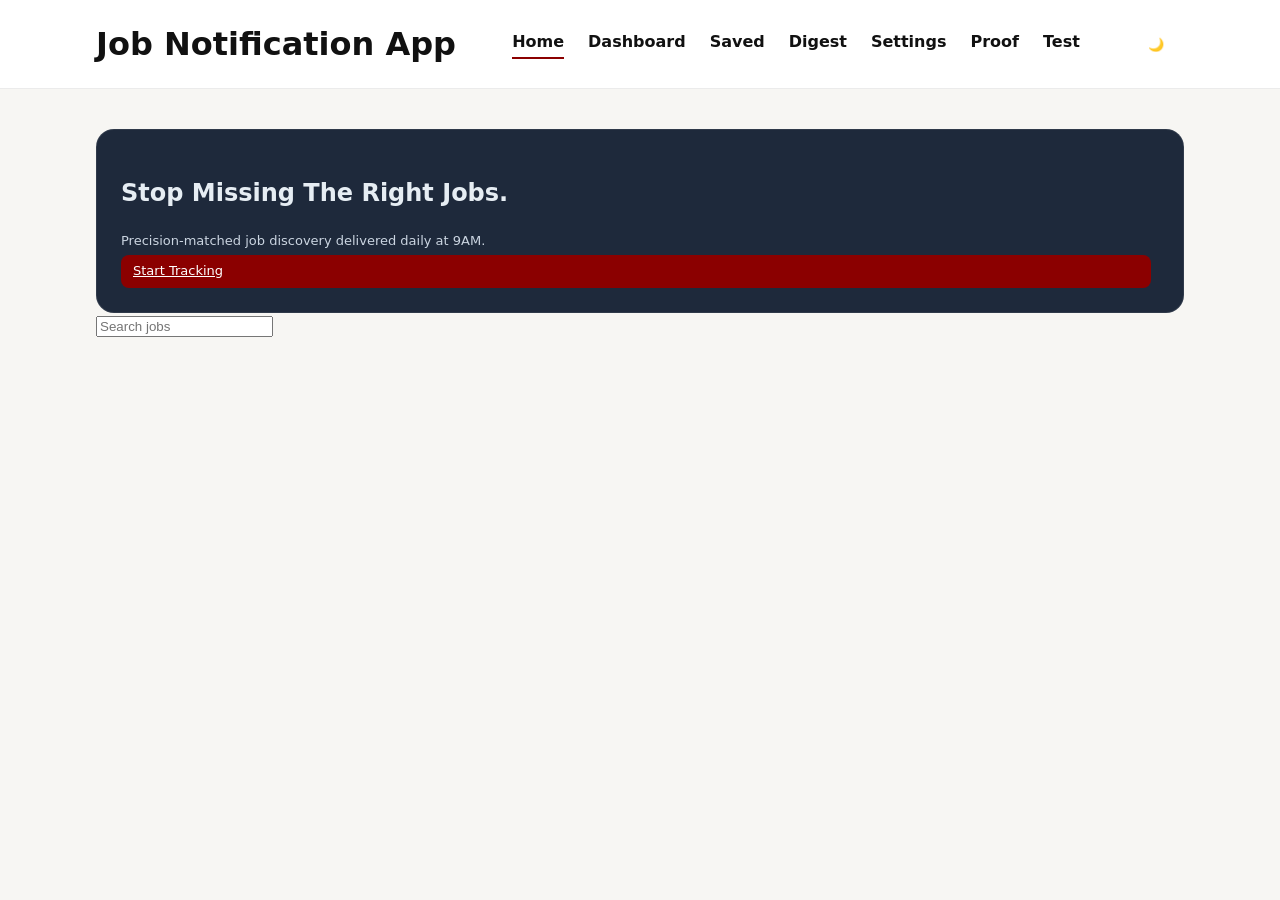
<file: index.html>
<!DOCTYPE html>
<html lang="en">
<head>
    <meta charset="UTF-8">
    <meta name="viewport" content="width=device-width, initial-scale=1.0">
    <title>Home</title>
    <link rel="stylesheet" href="styles.css">
</head>

<body>
<div class="ds-shell">

<header class="ds-header">
    <div class="ds-header__inner">
        <h1>Job Notification App</h1>
        <nav>
            <a href="index.html" class="active">Home</a>
            <a href="dashboard.html">Dashboard</a>
            <a href="saved.html">Saved</a>
            <a href="digest.html">Digest</a>
            <a href="settings.html">Settings</a>
            <a href="proof.html">Proof</a>
            <a href="test.html">Test</a>
        </nav>
    <button onclick="toggleDarkMode()" class="ds-btn">🌙</button>
    </div>
</header>

<main class="ds-container">

    <section class="ds-card">
        <h2>Stop Missing The Right Jobs.</h2>

        <p class="ds-lead">
            Precision-matched job discovery delivered daily at 9AM.
        </p>

        <a href="settings.html" class="ds-btn ds-btn--primary">
            Start Tracking
        </a>
    </section>
<input type="text" id="search" placeholder="Search jobs">
</main>

</div>
<script src="app.js"></script>
</body>
</html>
</file>
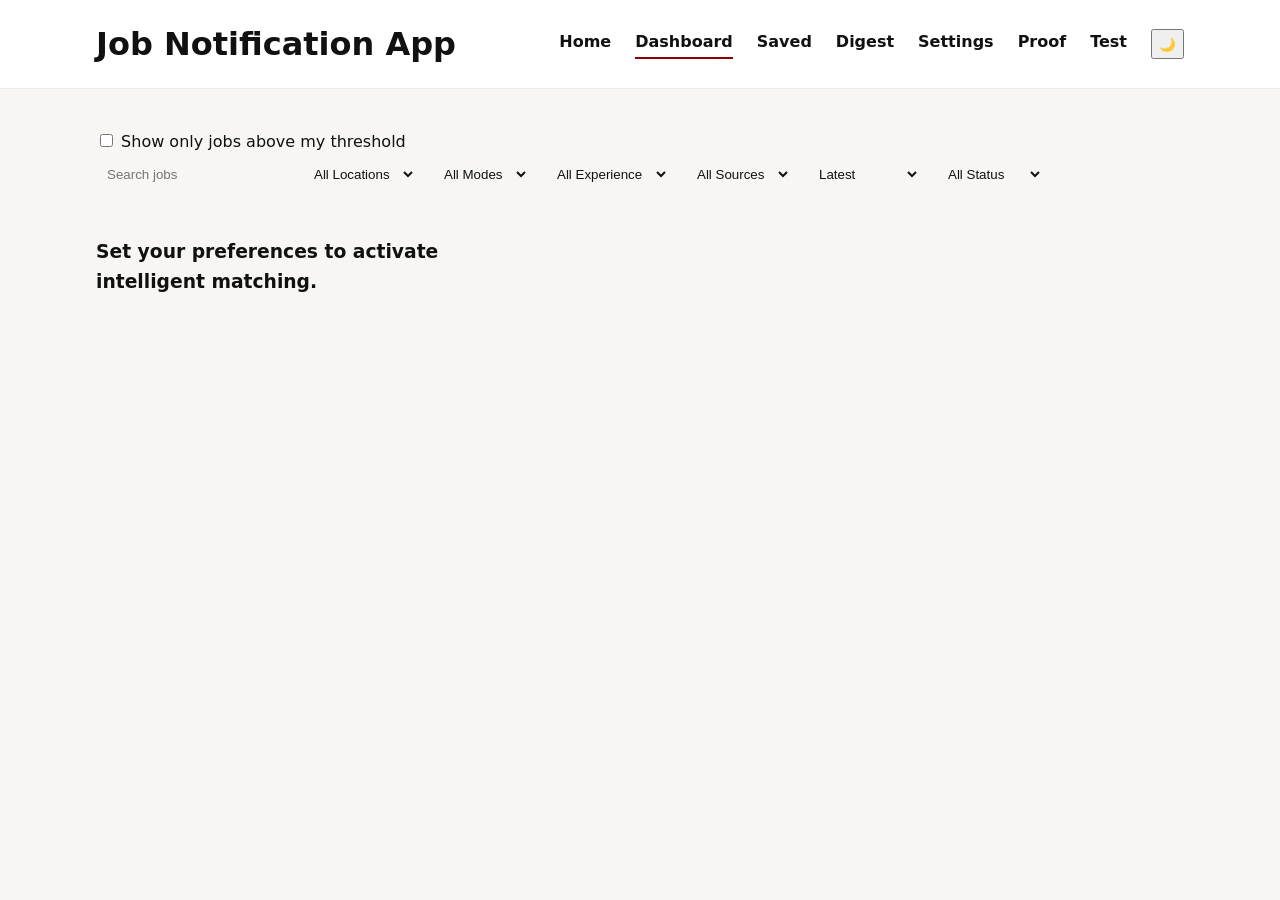
<file: dashboard.html>
<!DOCTYPE html>
<html lang="en">
<head>
  <meta charset="UTF-8">
  <title>Dashboard</title>
  <link rel="stylesheet" href="styles.css">
</head>

<body>

<div class="ds-shell">

<header class="ds-header">
  <div class="ds-header__inner">
    <h1>Job Notification App</h1>

    <nav>
      <a href="index.html">Home</a>
      <a href="dashboard.html" class="active">Dashboard</a>
      <a href="saved.html">Saved</a>
      <a href="digest.html">Digest</a>
      <a href="settings.html">Settings</a>
      <a href="proof.html">Proof</a>
      <a href="test.html">Test</a>

      <button onclick="toggleDarkMode()">🌙</button>
    </nav>
  </div>
</header>

<main class="ds-container">

<label>
  <input type="checkbox" id="matchToggle">
  Show only jobs above my threshold
</label>

<div class="filters">

  <input type="text" id="search" placeholder="Search jobs">

  <select id="locationFilter">
    <option value="All">All Locations</option>
    <option>Bangalore</option>
    <option>Hyderabad</option>
    <option>Chennai</option>
    <option>Pune</option>
    <option>Remote</option>
  </select>

  <select id="modeFilter">
    <option value="All">All Modes</option>
    <option>Remote</option>
    <option>Hybrid</option>
    <option>Onsite</option>
  </select>

  <select id="experienceFilter">
    <option value="All">All Experience</option>
    <option>Fresher</option>
    <option>0-1</option>
    <option>1-3</option>
    <option>3-5</option>
  </select>

  <select id="sourceFilter">
    <option value="All">All Sources</option>
    <option>LinkedIn</option>
    <option>Naukri</option>
    <option>Indeed</option>
  </select>

  <select id="sortFilter">
    <option value="latest">Latest</option>
    <option value="match">Match Score</option>
    <option value="salary">Salary</option>
  </select>

  <select id="statusFilter">
    <option value="All">All Status</option>
    <option>Not Applied</option>
    <option>Applied</option>
    <option>Rejected</option>
    <option>Selected</option>
  </select>

</div>

<div id="job-list"></div>

</main>

</div>

<div id="modal" class="modal hidden">
  <div class="modal-content">
    <span id="closeModal">&times;</span>
    <h2 id="modal-title"></h2>
    <p id="modal-desc"></p>
    <p id="modal-skills"></p>
  </div>
</div>

<script src="app.js"></script>

</body>
</html>
</file>
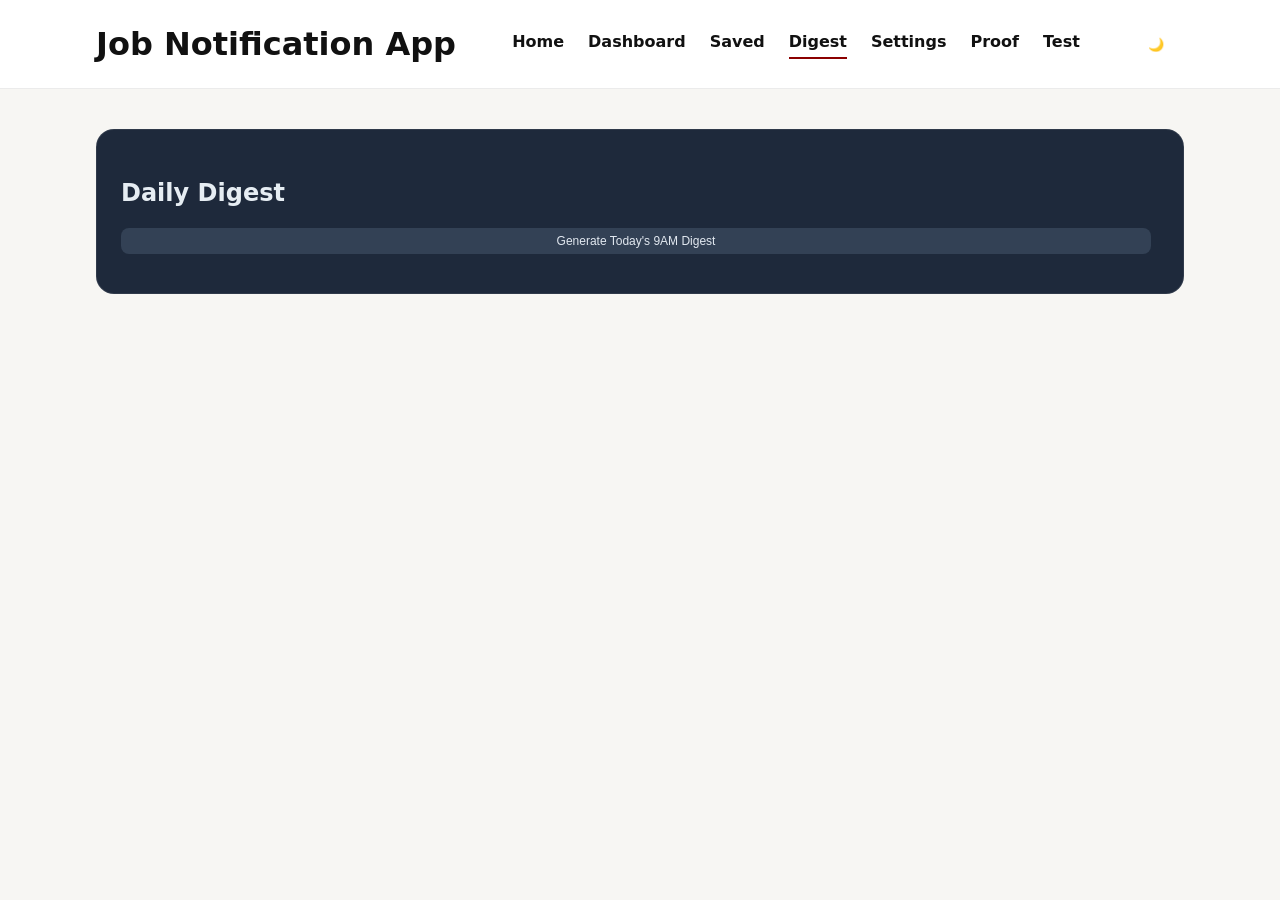
<file: digest.html>
<!DOCTYPE html>
<html lang="en">
<head>
    <meta charset="UTF-8">
    <title>Dashboard</title>
    <link rel="stylesheet" href="styles.css">
</head>

<body>
<div class="ds-shell">

<header class="ds-header">
    <div class="ds-header__inner">
        <h1>Job Notification App</h1>
        <nav>
            <a href="index.html">Home</a>
            <a href="dashboard.html">Dashboard</a>
            <a href="saved.html">Saved</a>
            <a href="digest.html" class="active">Digest</a>
            <a href="settings.html">Settings</a>
            <a href="proof.html">Proof</a>
            <a href="test.html">Test</a>
        </nav>
    <button onclick="toggleDarkMode()" class="ds-btn">🌙</button>
    </div>
</header>

<main class="ds-container">

    <section class="ds-card">
        <h2>Daily Digest</h2>
        <button onclick="generateDigest()" class="ds-btn ds-btn--primary">
            Generate Today's 9AM Digest
        </button>

        <div style="margin-top:15px;">
            <div id="digest-container"></div>
        </div>

    </section>

</main>

</div>
<script src="app.js"></script>
</body>
</html>
</file>
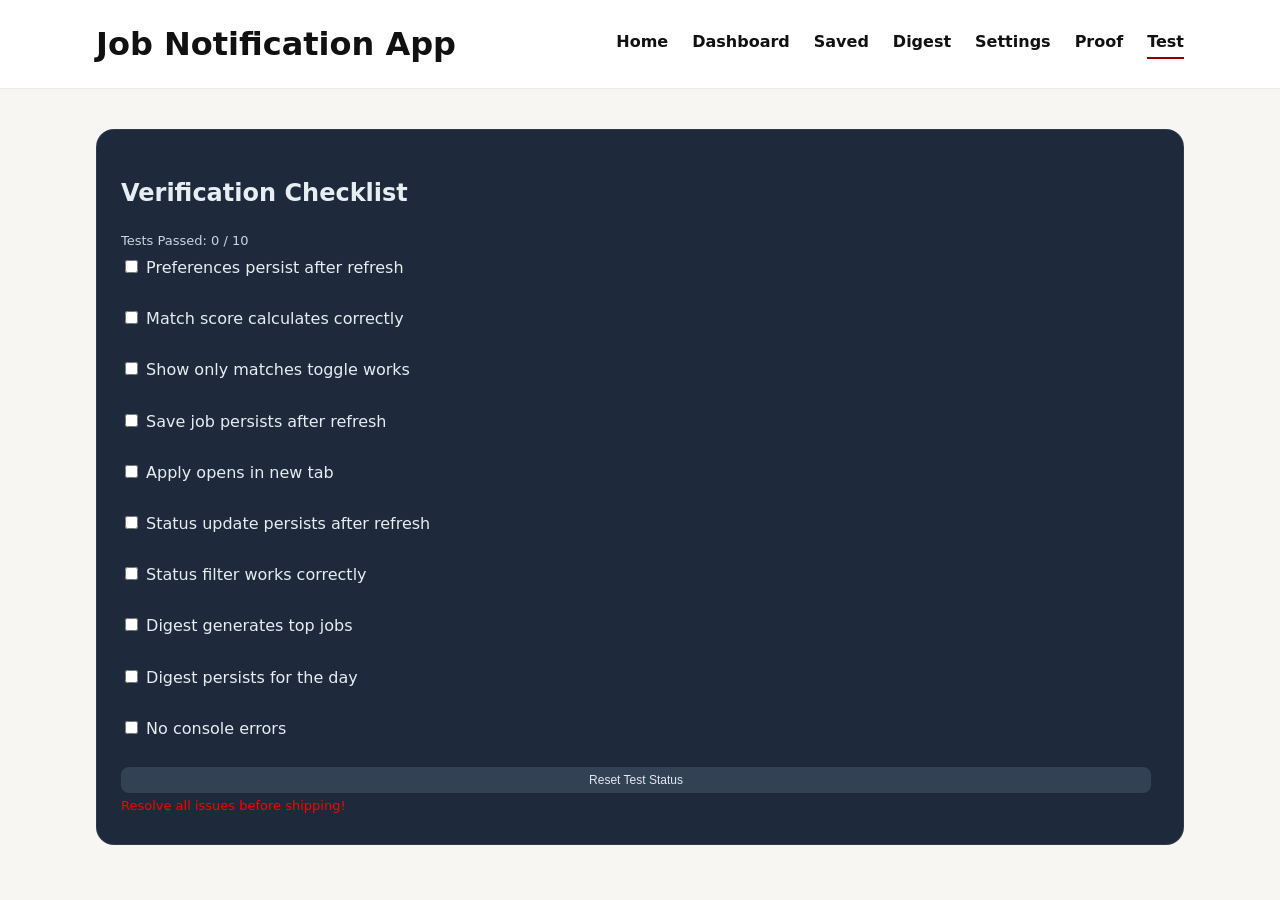
<file: proof.html>
<!DOCTYPE html>
<html lang="en">
<head>
    <meta charset="UTF-8">
    <title>Dashboard</title>
    <link rel="stylesheet" href="styles.css">
</head>

<body>
<div class="ds-shell">

<header class="ds-header">
    <div class="ds-header__inner">
        <h1>Job Notification App</h1>
        <nav>
            <a href="index.html">Home</a>
            <a href="dashboard.html">Dashboard</a>
            <a href="saved.html" >Saved</a>
            <a href="digest.html">Digest</a>
            <a href="settings.html">Settings</a>
            <a href="proof.html" class="active">Proof</a>
            <a href="test.html">Test</a>
        </nav>
    <button onclick="toggleDarkMode()" class="ds-btn">🌙</button>
    </div>
</header>

<main class="ds-container">

    <section class="ds-card">
        <h2>Proof</h2>

        <p class="ds-lead">
            This section will store your application proofs and records.
        </p>
    </section>

</main>

</div>
<script src="app.js"></script>
</body>
</html>
</file>
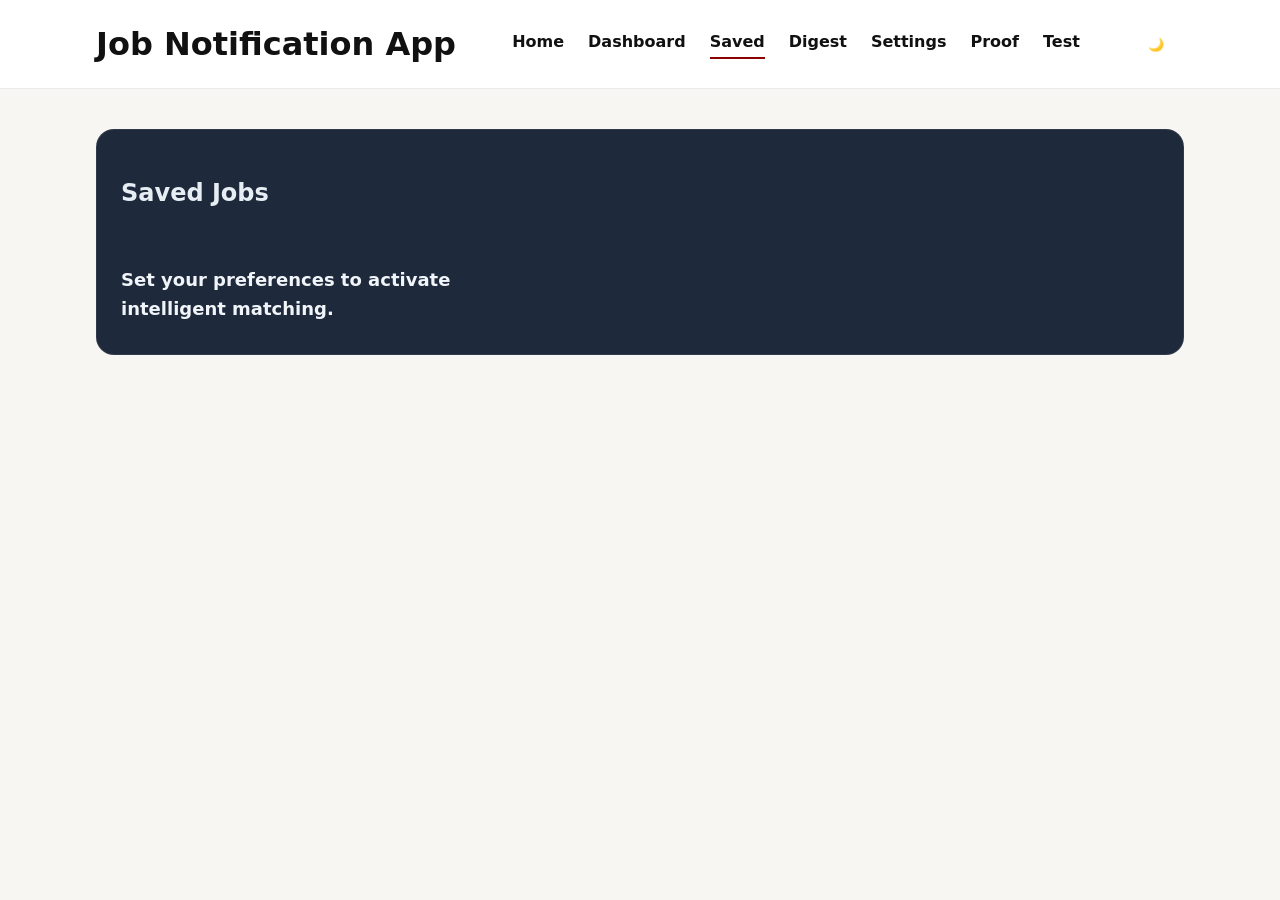
<file: saved.html>
<!DOCTYPE html>
<html lang="en">
<head>
    <meta charset="UTF-8">
    <title>Saved Jobs</title>
    <link rel="stylesheet" href="styles.css">
</head>

<body>
<div class="ds-shell">

<header class="ds-header">
    <div class="ds-header__inner">
        <h1>Job Notification App</h1>
        <nav>
            <a href="index.html">Home</a>
            <a href="dashboard.html">Dashboard</a>
            <a href="saved.html" class="active">Saved</a>
            <a href="digest.html">Digest</a>
            <a href="settings.html">Settings</a>
            <a href="proof.html">Proof</a>
            <a href="test.html">Test</a>
        </nav>
        <button onclick="toggleDarkMode()" class="ds-btn">🌙</button>
    </div>
</header>

<main class="ds-container">

    <section class="ds-card">
        <h2>Saved Jobs</h2>

        <!-- THIS is where jobs will render -->
        <div id="job-list"></div>

    </section>

</main>

</div>
<!-- MODAL (ADD THIS) -->
<div id="modal" class="modal hidden">
  <div class="modal-content">
    <span id="closeModal">&times;</span>
    <h2 id="modal-title"></h2>
    <p id="modal-desc"></p>
    <p id="modal-skills"></p>
  </div>
</div>
<script src="app.js"></script>
</body>
</html>
</file>
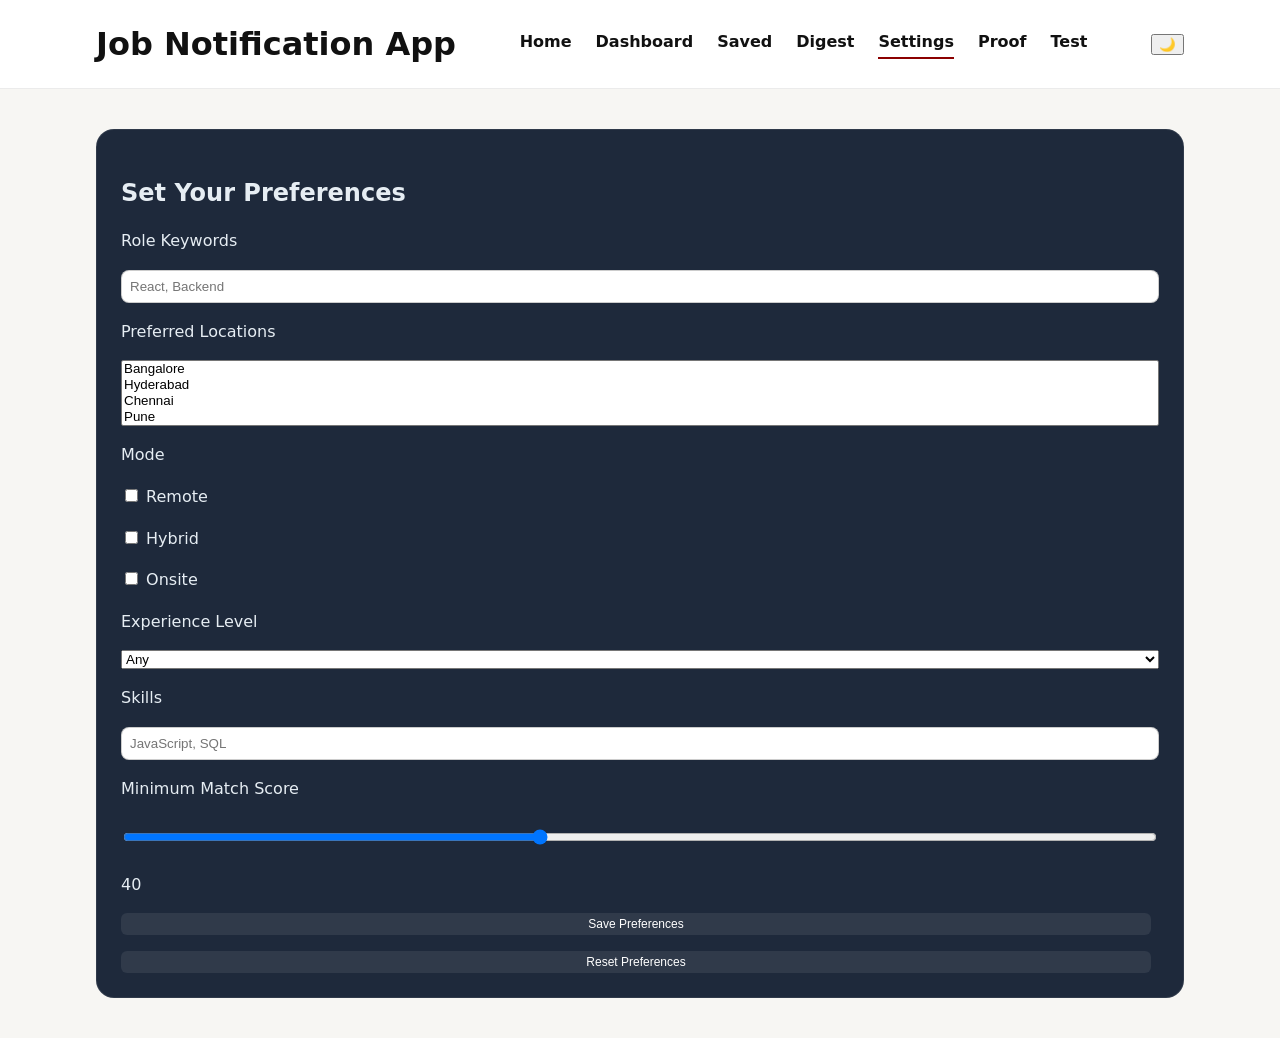
<file: settings.html>
<!DOCTYPE html>
<html lang="en">
<head>
    <meta charset="UTF-8">
    <title>Settings</title>
    <link rel="stylesheet" href="styles.css">
</head>

<body>
<div class="ds-shell">

<header class="ds-header">
    <div class="ds-header__inner">
        <h1>Job Notification App</h1>
        <nav>
            <a href="index.html">Home</a>
            <a href="dashboard.html">Dashboard</a>
            <a href="saved.html">Saved</a>
            <a href="digest.html">Digest</a>
            <a href="settings.html" class="active">Settings</a>
            <a href="proof.html">Proof</a>
            <a href="test.html">Test</a>
        </nav>
        <button onclick="toggleDarkMode()">🌙</button>
    </div>
</header>

<main class="ds-container">

<section class="ds-card">
<h2>Set Your Preferences</h2>

<div class="ds-form">

<label>Role Keywords</label>
<input id="roleKeywords" placeholder="React, Backend">

<label>Preferred Locations</label>
<select id="preferredLocations" multiple>
  <option>Bangalore</option>
  <option>Hyderabad</option>
  <option>Chennai</option>
  <option>Pune</option>
  <option>Remote</option>
</select>

<label>Mode</label>
<label><input type="checkbox" value="Remote" class="mode"> Remote</label>
<label><input type="checkbox" value="Hybrid" class="mode"> Hybrid</label>
<label><input type="checkbox" value="Onsite" class="mode"> Onsite</label>

<label>Experience Level</label>
<select id="experience">
  <option value="">Any</option>
  <option value="Fresher">Fresher</option>
  <option value="0-1">0-1</option>
  <option value="1-3">1-3</option>
  <option value="3-5">3-5</option>
</select>

<label>Skills</label>
<input id="skills" placeholder="JavaScript, SQL">

<label>Minimum Match Score</label>
<input type="range" id="minScore" min="0" max="100" value="40">

<!-- NEW: SHOW VALUE -->
<span id="scoreValue">40</span>

<button onclick="savePreferences()" class="ds-btn ds-btn--primary">Save Preferences</button>
<button onclick="resetPreferences()" class="ds-btn">
  Reset Preferences
</button>

</div>

</section>

</main>

</div>

<script src="app.js"></script>
</body>
</html>
</file>
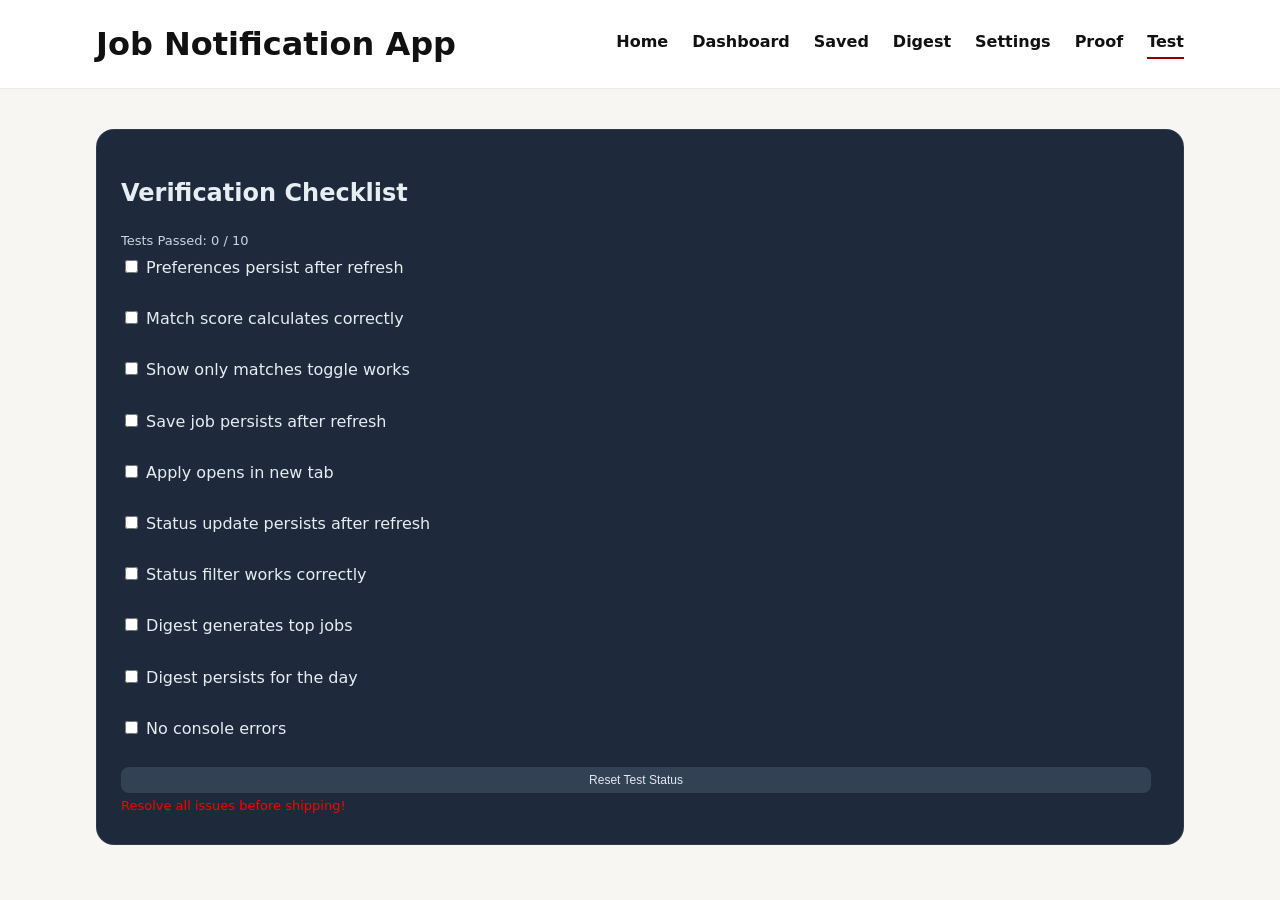
<file: test.html>
<!DOCTYPE html>

<html lang="en">
<head>
  <meta charset="UTF-8">
  <title>Test Checklist</title>
  <link rel="stylesheet" href="styles.css">
</head>

<body>
<div class="ds-shell">

<header class="ds-header">
  <div class="ds-header__inner">
    <h1>Job Notification App</h1>
    <nav>
      <a href="index.html">Home</a>
      <a href="dashboard.html">Dashboard</a>
      <a href="saved.html">Saved</a>
      <a href="digest.html">Digest</a>
      <a href="settings.html">Settings</a>
      <a href="proof.html">Proof</a>
      <a href="test.html" class="active">Test</a>
    </nav>
  </div>
</header>

<main class="ds-container">

<section class="ds-card">
<h2>Verification Checklist</h2>

<p id="progress">Tests Passed: 0 / 10</p>

<div id="checklist"></div>

<button onclick="resetTest()" class="ds-btn">Reset Test Status</button>

<p id="warning" style="color:red;"></p>

</section>

</main>

</div>

<script>
const items = [
"Preferences persist after refresh",
"Match score calculates correctly",
"Show only matches toggle works",
"Save job persists after refresh",
"Apply opens in new tab",
"Status update persists after refresh",
"Status filter works correctly",
"Digest generates top jobs",
"Digest persists for the day",
"No console errors"
];

const key = "jobTrackerTestStatus";

function loadChecklist(){
  const saved = JSON.parse(localStorage.getItem(key)) || {};
  const container = document.getElementById("checklist");

  container.innerHTML = items.map((item,i)=>`
    <label>
      <input type="checkbox" onchange="toggle(${i})" ${saved[i] ? "checked" : ""}>
      ${item}
    </label><br><br>
  `).join("");

  updateProgress();
}

function toggle(i){
  const saved = JSON.parse(localStorage.getItem(key)) || {};
  saved[i] = !saved[i];
  localStorage.setItem(key, JSON.stringify(saved));
  updateProgress();
}

function updateProgress(){
  const saved = JSON.parse(localStorage.getItem(key)) || {};
  const count = Object.values(saved).filter(v=>v).length;

  document.getElementById("progress").innerText =
    `Tests Passed: ${count} / 10`;

  document.getElementById("warning").innerText =
    count < 10 ? "Resolve all issues before shipping!" : "";
}

function resetTest(){
  localStorage.removeItem(key);
  loadChecklist();
}

loadChecklist();
</script>

<script src="app.js"></script>
</body>
</html>
</file>
<file: styles.css>
:root {
    --ds-bg: #F7F6F3;
    --ds-text: #111111;
    --ds-accent: #8B0000;
    --ds-success: #5C7F6E;
    --ds-warning: #A67C52;
    --ds-surface: #FFFFFF;
}

/* RESET */
*,
*::before,
*::after {
    box-sizing: border-box;
}

html,
body {
    height: 100%;
}

body {
    margin: 0;
    font-family: system-ui, -apple-system, "Segoe UI", Roboto, Helvetica, Arial, sans-serif;
    background: var(--ds-bg);
    color: var(--ds-text);
    font-size: 16px;
    line-height: 1.6; /* FIXED */
}

/* TYPOGRAPHY */
h1 {
    font-size: 32px;
    line-height: 40px;
    margin: 0;
    font-weight: 700;
}

h2 {
    font-size: 24px;
    margin-bottom: 16px; /* aligned to spacing scale */
}

p {
    margin: 0;
    max-width: 720px; /* REQUIRED */
}

.ds-lead {
    margin-bottom: 16px;
}

/* LAYOUT */
.ds-shell {
    min-height: 100vh;
}

.ds-container {
    max-width: 1120px;
    margin: 0 auto;
    padding: 40px 16px;
}

/* HEADER */
.ds-header {
    border-bottom: 1px solid rgba(0, 0, 0, 0.08); /* FIXED */
    background: var(--ds-surface);
}

.ds-header__inner {
    max-width: 1120px;
    margin: 0 auto;
    padding: 24px 16px;
    display: flex;
    justify-content: space-between;
    align-items: center;
}

/* NAV */
nav {
    display: flex;
    gap: 24px;
}

nav a {
    font-weight: 600;
    position: relative;
    padding-bottom: 4px;
    text-decoration: none;
    color: var(--ds-text);
}

/* SUBTLE HOVER (ALLOWED) */
nav a::after {
    content: "";
    position: absolute;
    left: 0;
    bottom: 0;
    width: 0%;
    height: 2px;
    background: var(--ds-accent);
    transition: width 0.2s ease;
}

nav a:hover::after {
    width: 100%;
}

.ds-card h3 {
    margin-bottom: 8px;
}

.ds-card p {
    color: #555;
    margin: 4px 0;
}

.ds-btn {
    padding: 6px 12px;
    border-radius: 6px;
    border: 1px solid #ccc;
    background: white;
    cursor: pointer;
    margin-right: 8px;
}

.ds-btn--primary {
    background: #8B0000;
    color: white;
    border: none;
}

/* SECONDARY BUTTON */
.ds-btn--secondary {
    background: transparent;
    border: 1px solid rgba(0, 0, 0, 0.2);
}

nav a.active::after {
    width: 100%;
}

.ds-form {
    display: flex;
    flex-direction: column;
    gap: 16px;
}

.ds-form input {
    padding: 8px;
    border: 1px solid rgba(0,0,0,0.2);
    border-radius: 8px;
}
.modal {
  position: fixed;
  top: 0;
  left: 0;
  width: 100%;
  height: 100%;
  background: rgba(0,0,0,0.5);
  display: flex;
  justify-content: center;
  align-items: center;
}

.hidden {
  display: none;
}

.modal-content {
  background: white;
  padding: 20px;
  border-radius: 10px;
  width: 400px;
}

#closeModal {
  float: right;
  cursor: pointer;
  font-size: 20px;
}

body.dark {
    --ds-bg: #0f172a;
    --ds-text: #e5e7eb;
    --ds-surface: #1e293b;
    --ds-accent: #ef4444;
    background: #0b1a2b;
    color: #ffffff;
}

/* RESET */
*,
*::before,
*::after {
    box-sizing: border-box;
}

html,
body {
    height: 100%;
}

body {
    margin: 0;
    font-family: system-ui, -apple-system, "Segoe UI", Roboto, Helvetica, Arial, sans-serif;
    background: var(--ds-bg);
    color: var(--ds-text);
    font-size: 16px;
    line-height: 1.6; /* FIXED */
    transition: background 0.2s, color 0.3s;
}

/* TYPOGRAPHY */
h1 {
    font-size: 32px;
    line-height: 40px;
    margin: 0;
    font-weight: 700;
}

h2 {
    font-size: 24px;
    margin-bottom: 16px; /* aligned to spacing scale */
}

p {
    margin: 0;
    max-width: 720px; /* REQUIRED */
}

.ds-lead {
    margin-bottom: 16px;
}

/* LAYOUT */
.ds-shell {
    min-height: 100vh;
}

/* SECTION SPACING */
section.ds-card {
  padding: 24px;
  border-radius: 18px;
}

/* HEADER */
.ds-header {
    border-bottom: 1px solid rgba(0, 0, 0, 0.08); /* FIXED */
    background: var(--ds-surface);
}

.ds-header__inner {
    max-width: 1120px;
    margin: 0 auto;
    padding: 24px 16px;
    display: flex;
    justify-content: space-between;
    align-items: center;
}

/* NAV */
nav {
    display: flex;
    gap: 24px;
}

nav a {
    font-weight: 600;
    position: relative;
    padding-bottom: 4px;
    text-decoration: none;
    color: var(--ds-text);
}

/* SUBTLE HOVER (ALLOWED) */
nav a::after {
    content: "";
    position: absolute;
    left: 0;
    bottom: 0;
    width: 0%;
    height: 2px;
    background: var(--ds-accent);
    transition: width 0.2s ease;
}

nav a:hover::after {
    width: 100%;
}
#job-list {
  display: grid;
  grid-template-columns: repeat(3, 1fr);
  gap: 24px;
  margin-top: 20px;
}

.ds-card {
  background: #1e293b;
  padding: 18px;
  border-radius: 16px;
  border: 1px solid rgba(255,255,255,0.08);
  transition: all 0.25s ease;
  color: #e6edf3;

  display: flex;
  flex-direction: column;
  justify-content: space-between;
  min-height: auto;
}

.ds-card:hover {
  transform: translateY(-5px);
  box-shadow: 0 10px 25px rgba(0,0,0,0.35);
}
@keyframes fadeIn {
    from {
        opacity: 0;
        transform: translateY(10px);
    }
    to {
        opacity: 1;
        transform: translateY(0);
    }
}

.ds-card h3 {
  font-size: 18px;
  margin-bottom: 6px;
  color: #f1f5f9;
}

.ds-card p {
  font-size: 13px;
  color: #cbd5e1;
  margin: 3px 0;
}

.ds-btn {
  padding: 6px 12px;
  border-radius: 8px;
  border: none;
  background: rgba(255,255,255,0.08);
  color: var(--ds-text);
  cursor: pointer;
  font-size: 13px;
}

.ds-btn:hover {
  background: rgba(255,255,255,0.15);
}

.ds-btn--primary {
    background: #8B0000;
    color: white;
    border: none;
}

/* SECONDARY BUTTON */
.ds-btn--secondary {
    background: transparent;
    border: 1px solid rgba(0, 0, 0, 0.2);
}

nav a.active::after {
    width: 100%;
}

.ds-form {
    display: flex;
    flex-direction: column;
    gap: 16px;
}

.ds-form input {
    padding: 8px;
    border: 1px solid rgba(0,0,0,0.2);
    border-radius: 8px;
}
.modal {
  position: fixed;
  top: 0;
  left: 0;
  width: 100%;
  height: 100%;
  background: rgba(0,0,0,0.5);
  display: flex;
  justify-content: center;
  align-items: center;
}

.hidden {
  display: none;
}

.modal-content {
  background: var(--ds-surface);
  color: var(--ds-text);
  padding: 24px;
  border-radius: 16px;
  width: 420px;
  box-shadow: 0 20px 40px rgba(0,0,0,0.4);
}

#closeModal {
  float: right;
  cursor: pointer;
  font-size: 20px;
}
/* DARK MODE BUTTON FIX */
body.dark .ds-btn {
    background: #334155;
    color: #e5e7eb;
    border: 1px solid #475569;
}

body.dark .ds-card {
  background: #1e2a3a;
  color: #ffffff;
}

body.dark input,
body.dark select {
  background: #0f2235;
  color: #fff;
  border: 1px solid #2c3e50;
}

body.dark .ds-btn:hover {
    background: #475569;
}
/* KEEP APPLY BUTTON SAME IN DARK MODE */
body.dark .ds-btn--primary {
    background: #8B0000;
    color: white;
    border: none;
}
.filters {
  display: flex;
  gap: 12px;
  flex-wrap: wrap;
  margin-bottom: 25px;
}

.filters input,
.filters select {
  padding: 10px;
  border-radius: 10px;
  border: 1px solid rgba(255,255,255,0.1);
  background: rgba(255,255,255,0.05);
  color: var(--ds-text);
}

button:last-child:hover {
    opacity: 0.9;
}

/* MATCH SCORE BADGES */
.match {
  display: inline-block;
  padding: 4px 10px;
  border-radius: 999px;
  font-size: 12px;
  margin-top: 6px;
  background: rgba(255,255,255,0.08);
  color: #e2e8f0;
}

.match.green {
  background: var(--ds-success);
  color: white;
}

.match.amber {
  background: var(--ds-warning);
  color: white;
}

.match.neutral {
  background: #ddd;
  color: #333;
}

.match.grey {
  background: #eee;
  color: #666;
}
/* FIX MODAL TEXT IN DARK MODE */
body.dark .modal-content {
  background: #1e293b;
  color: #e5e7eb;
}

body.dark .modal-content p,
body.dark .modal-content h2 {
  color: #e5e7eb;
}

/* FIX TEXT VISIBILITY IN DARK MODE */
body.dark .ds-card p {
  color: #cbd5e1;
}

body.dark .ds-card h3 {
  color: #f1f5f9;
}

/* MATCH BADGE UPGRADE */
.match {
  padding: 6px 10px;
  border-radius: 999px;
  font-weight: 600;
  font-size: 13px;
  display: inline-block;
  border: 1px solid rgba(255,255,255,0.1);
}

/* HIGH MATCH */
.match.green {
  background: rgba(92,127,110,0.2);
  color: #86efac;
}

/* MEDIUM */
.match.amber {
  background: rgba(166,124,82,0.2);
  color: #facc15;
}

/* LOW */
.match.neutral {
  background: rgba(255,255,255,0.08);
  color: #cbd5e1;
}

/* VERY LOW */
.match.grey {
  background: rgba(255,255,255,0.05);
  color: #64748b;
}

.status {
  margin-top: 6px;
  font-size: 13px;
  font-weight: 600;
}

.status.not-applied { color: #94a3b8; }
.status.applied { color: #60a5fa; }
.status.rejected { color: #ef4444; }
.status.selected { color: #22c55e; }

.toast {
  position: fixed;
  bottom: 20px;
  right: 20px;
  background: #1e293b;
  color: white;
  padding: 10px 16px;
  border-radius: 8px;
}

/* FIX STATUS BUTTON LAYOUT */
/* BUTTON GROUP CLEAN ALIGNMENT */
/* ONLY BUTTON GROUPS */
.button-group {
  display: flex;
  gap: 8px;
  margin-top: 10px;
  flex-wrap: wrap;
}

/* SMALL BUTTON STYLE */
.ds-card div button {
  padding: 4px 8px;
  font-size: 12px;
  border-radius: 6px;
  border: none;
  background: rgba(255,255,255,0.08);
  color: white;
  cursor: pointer;
}

/* ACTIVE STATE (OPTIONAL - NICE TOUCH) */
.ds-card .status.applied { color: #60a5fa; }
.ds-card .status.rejected { color: #ef4444; }
.ds-card .status.selected { color: #22c55e; }

/* UNIFIED BUTTON STYLE */
.ds-card button {
  padding: 6px 12px;
  border-radius: 8px;
  background: #334155;
  color: #e2e8f0;
  border: none;
  font-size: 12px;
}

.ds-card button:hover {
  background: #475569;
}

.apply-btn {
  background: #dc2626;
  color: white;
}

.apply-btn:hover {
  background: #b91c1c;
}

/* ACTIVE STATUS BUTTON */
.ds-card button.active {
  background: #334155;
  color: white;
}

.empty-state {
  max-width: 400px;
  margin: auto;
  text-align: center;
}

.empty-state-wrapper {
  display: flex;
  justify-content: center;
  align-items: center;
  padding: 40px 0;
}
</file>
